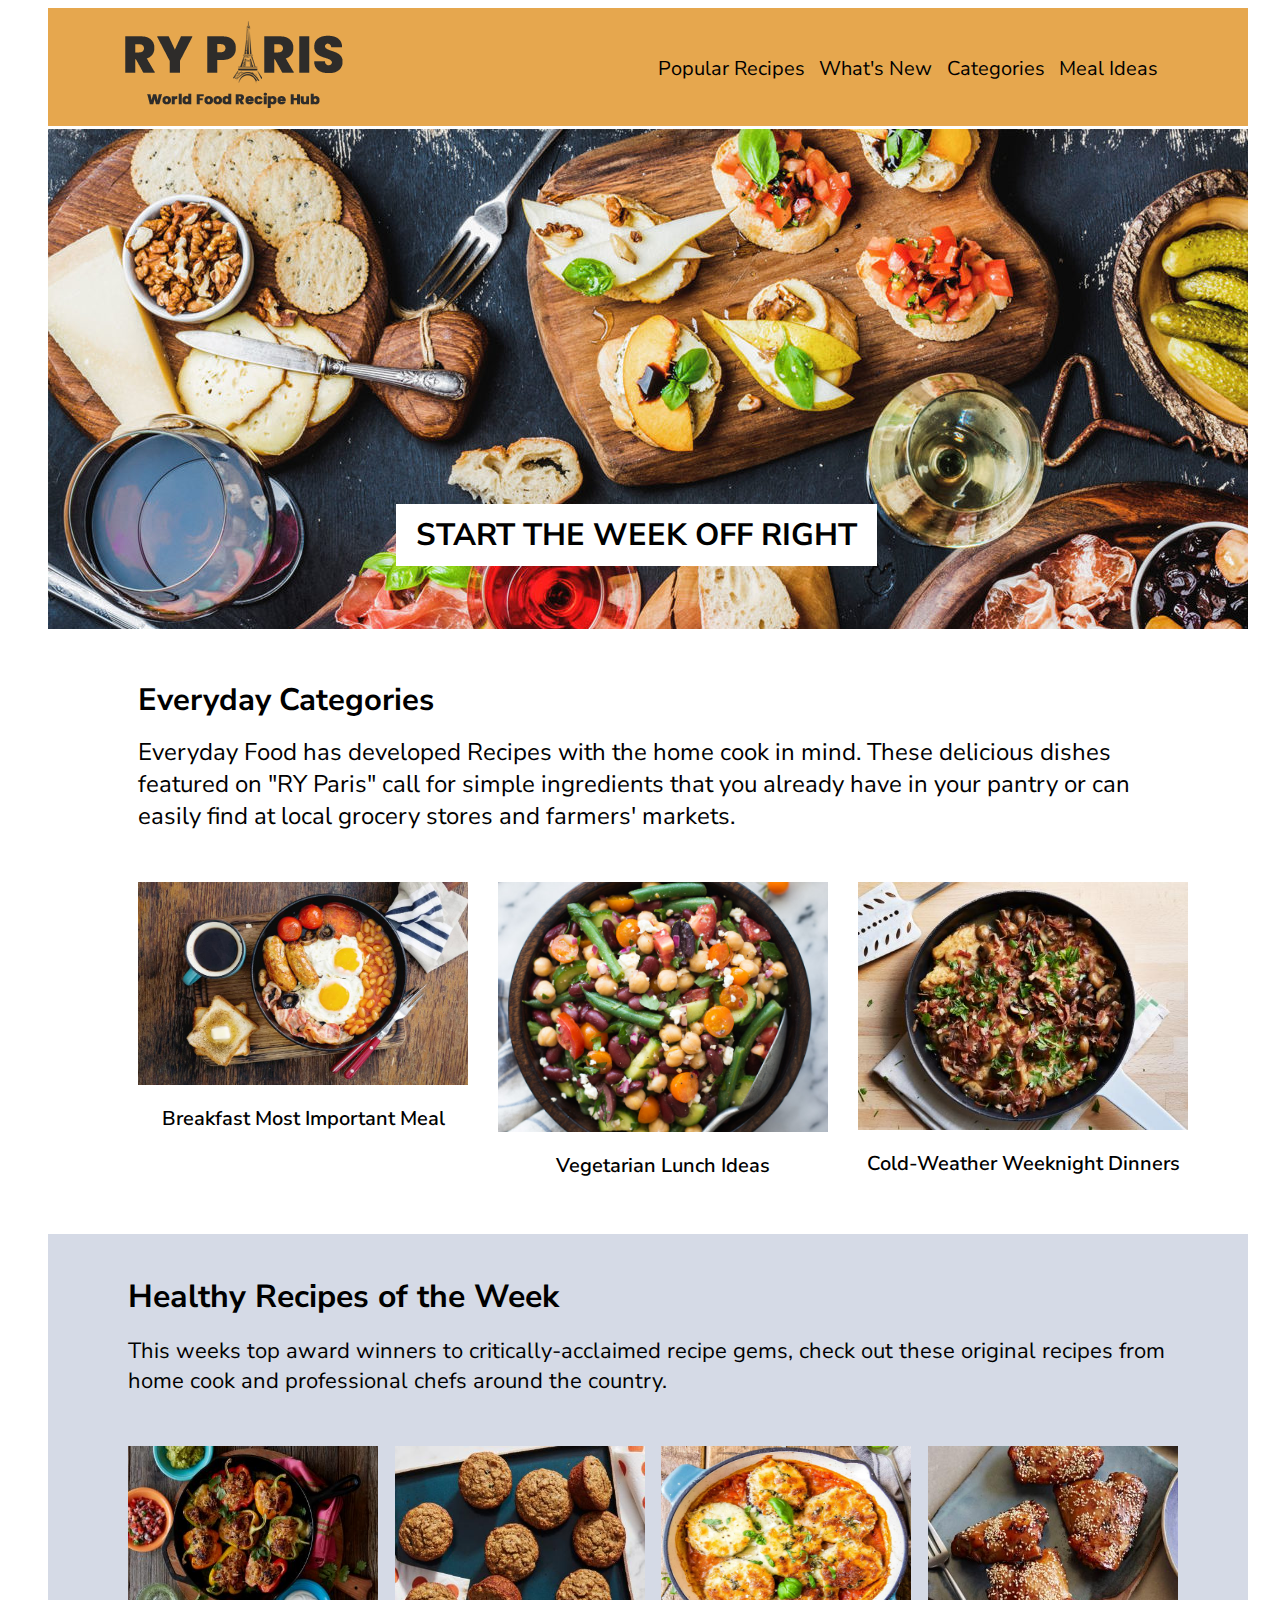
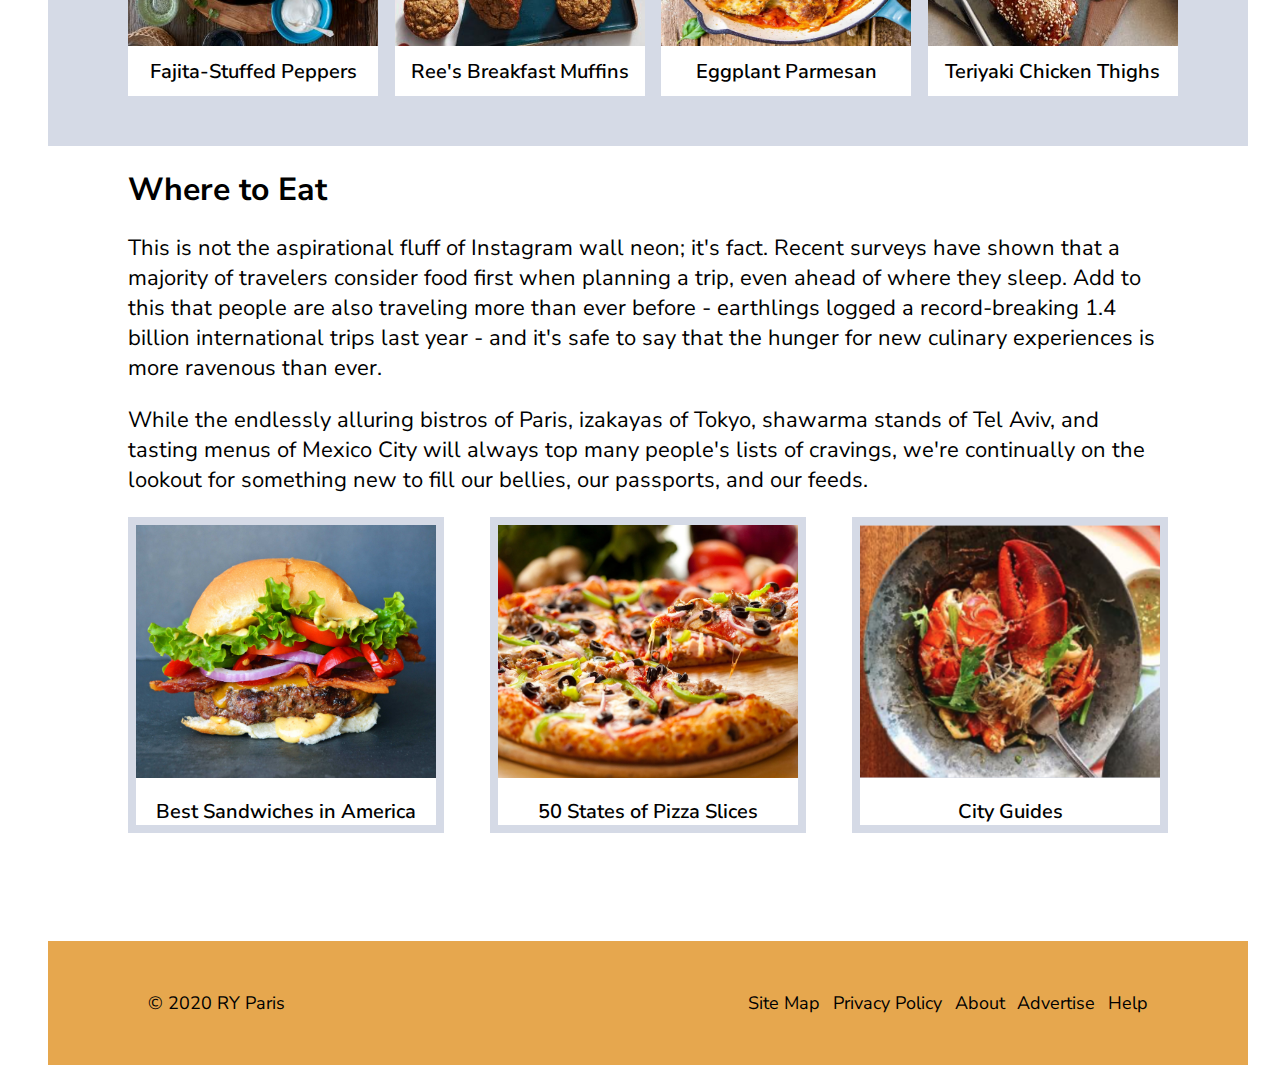
<file: index.html>
<!DOCTYPE html>
<html lang="en">

<head>
    <meta charset="UTF-8">
    <meta name="viewport" content="width=device-width, initial-scale=1.0">
    <title>RY PARIS: World Food Recipe Hub</title>
    <link rel="stylesheet" href="css/style.css">
    <link href="https://fonts.googleapis.com/css2?family=Nunito+Sans:wght@200;300;400;600;900&display=swap" rel="stylesheet">
</head>

<body>
    <div class="homePageContainer">
        <div class="homePageTopNav">
            <a href="index.html">
                <img src="./images/ryparis-logo.png" alt="Sorry! The image cannot be loaded."/>
            </a>
            <div class="navBar">
                <a href="recipe-page.html">Popular Recipes</a>
                <a href="#">What's New</a>
                <a href="#">Categories</a>
                <a href="#">Meal Ideas</a>
            </div>
        </div>
        <div class="topImageContainer">
            <img src="./images/hero-image.jpg" alt="Sorry! The image cannot be loaded."/>
            <div class="topImageText">START THE WEEK OFF RIGHT</div>
        </div>
        <div class="everydayCategories">
            <div class="everydayCategoriesText">
                <h1>Everyday Categories</h1>
                <p>Everyday Food has developed Recipes with the home cook in mind. These delicious dishes featured on
                    "RY Paris" call for simple ingredients that you already have in your pantry or can easily find at
                    local grocery stores and farmers' markets.</p>
            </div>
            <div class="everydayCategoriesImgs">
                <div class="everydayCategoriesItemContainer ">
                    <img class="everydayCategoriesImg" src="./images/breakfast-ideas.jpg" alt="Sorry! The image cannot be loaded."/>
                    <div class="everydayCataText">
                        Breakfast Most Important Meal
                    </div>
                </div>
                <div class="everydayCategoriesItemContainer ">
                    <img class="everydayCategoriesImg" src="./images/vegetarian-ideas.jpg" alt="Sorry! The image cannot be loaded."/>
                    <div class="everydayCataText">
                        Vegetarian Lunch Ideas
                    </div>
                </div>
                <div class="everydayCategoriesItemContainer ">
                    <img class="everydayCategoriesImg" src="./images/cold-weather-dinners.jpeg" alt="Sorry! The image cannot be loaded."/>
                    <div class="everydayCataText">
                        Cold-Weather Weeknight Dinners
                    </div>
                </div>
            </div>
        </div>
        <div class="healthyRecipes">
            <div class="healthyRecipesText">
                <h1>Healthy Recipes of the Week</h1>
                <p>This weeks top award winners to critically-acclaimed recipe gems, check out these original
                    recipes from home cook and professional chefs around the country.</p>
            </div>
            <div class="healthyRecipesImgContainer">
                <div class="healthyRecipesItemContainer">
                    <div class="imgWrapper">
                        <img class="healthyRecipesImg" src="./images/fajita-peppers.jpeg" alt="Sorry! The image cannot be loaded."/>
                    </div>
                    <div class="healthyText">
                        Fajita-Stuffed Peppers
                    </div>
                </div>
                <div class="healthyRecipesItemContainer">
                    <div class="imgWrapper">
                        <img class="healthyRecipesImg" src="./images/muffins.jpeg" alt="Sorry! The image cannot be loaded."/>
                    </div>
                    <div class="healthyText">
                        Ree's Breakfast Muffins
                    </div>
                </div>
                <div class="healthyRecipesItemContainer">
                    <div class="imgWrapper">
                        <img class="healthyRecipesImg" src="./images/eggplant-parmesan.jpg" alt="Sorry! The image cannot be loaded."/>
                    </div>
                    <div class="healthyText">
                        Eggplant Parmesan
                    </div>
                </div>
                <div class="healthyRecipesItemContainer">
                    <div class="imgWrapper">
                        <img class="healthyRecipesImg" src="./images/teriyaki-chicken.jpeg" alt="Sorry! The image cannot be loaded."/>
                    </div>
                    <div class="healthyText">
                        Teriyaki Chicken Thighs
                    </div>
                </div>
            </div>
        </div>
        <div class="whereToEat">
            <div class="whereToEatText">
                <h1>Where to Eat</h1>
                <p>This is not the aspirational fluff of Instagram wall neon; it's fact. Recent surveys have shown that
                    a majority of travelers consider food first when planning a trip, even ahead of where they sleep. Add
                    to this that people are also traveling more than ever before - earthlings logged a record-breaking
                    1.4 billion international trips last year - and it's safe to say that the hunger for new culinary
                    experiences is more ravenous than ever.</p>
                <p>While the endlessly alluring bistros of Paris, izakayas of Tokyo, shawarma stands of Tel Aviv, and
                    tasting menus of Mexico City will always top many people's lists of cravings, we're continually on
                    the lookout for something new to fill our bellies, our passports, and our feeds.</p>
            </div>
            <div class="whereToEatContainer">
                <div class="wteImgContainer">
                    <img class="wteFoodImg" src="./images/burger.jpg" alt="Sorry! The image cannot be loaded."/>
                    <div class="wteText">
                        Best Sandwiches in America
                    </div>
                </div>
                <div class="wteImgContainer">
                    <img class="wteFoodImg" src="./images/pizza.jpeg" alt="Sorry! The image cannot be loaded."/>
                    <div class="wteText">
                        50 States of Pizza Slices
                    </div>
                </div>
                <div class="wteImgContainer">
                    <img class="wteFoodImg" src="./images/cityguidesbowl.png" alt="Sorry! The image cannot be loaded."/>
                    <div class="wteText">
                        City Guides
                    </div>
                </div>
            </div>
        </div>
        <footer class="homePageFooter">
            &copy; 2020 RY Paris
            <div class="siteNavBottom">
                <a href="#">Site Map</a>
                <a href="#">Privacy Policy</a>
                <a href="#">About</a>
                <a href="#">Advertise</a>
                <a href="#">Help</a>
            </div>
        </footer>
    </div>
</body>

</html>
</file>
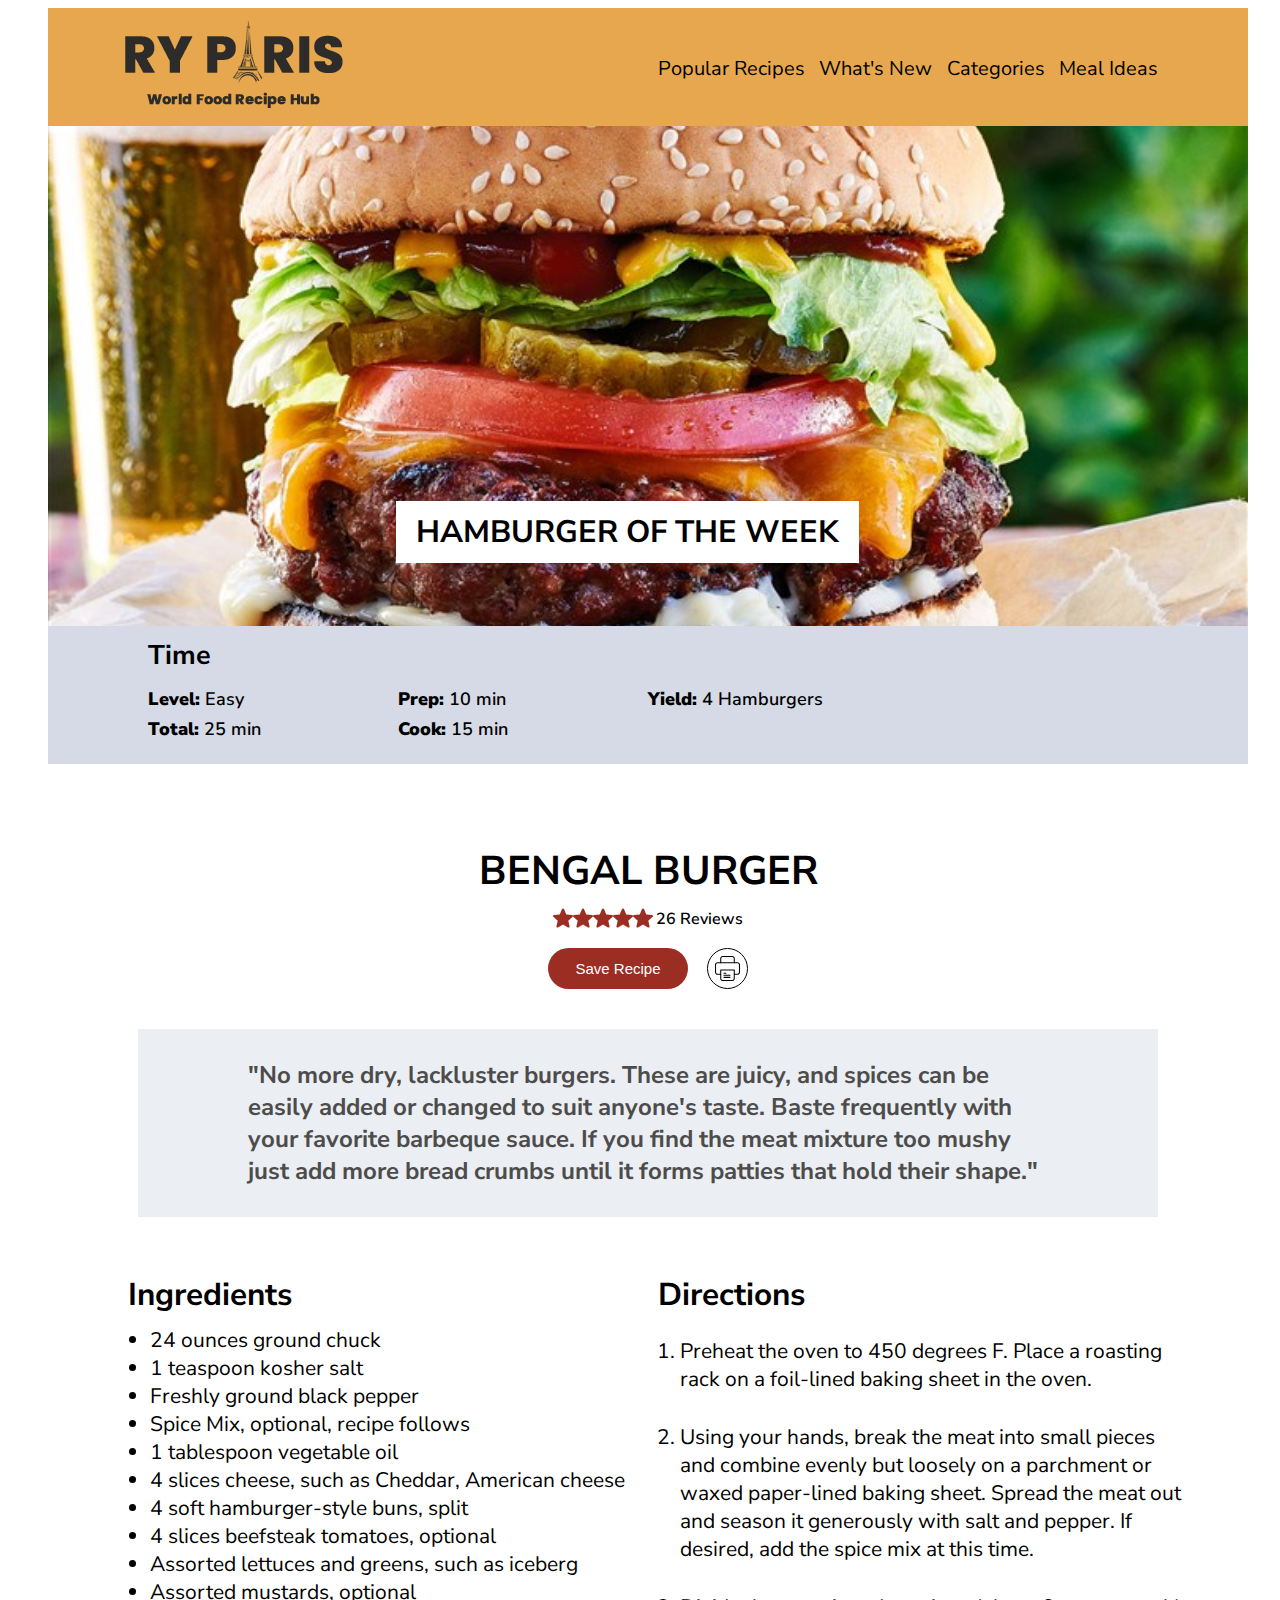
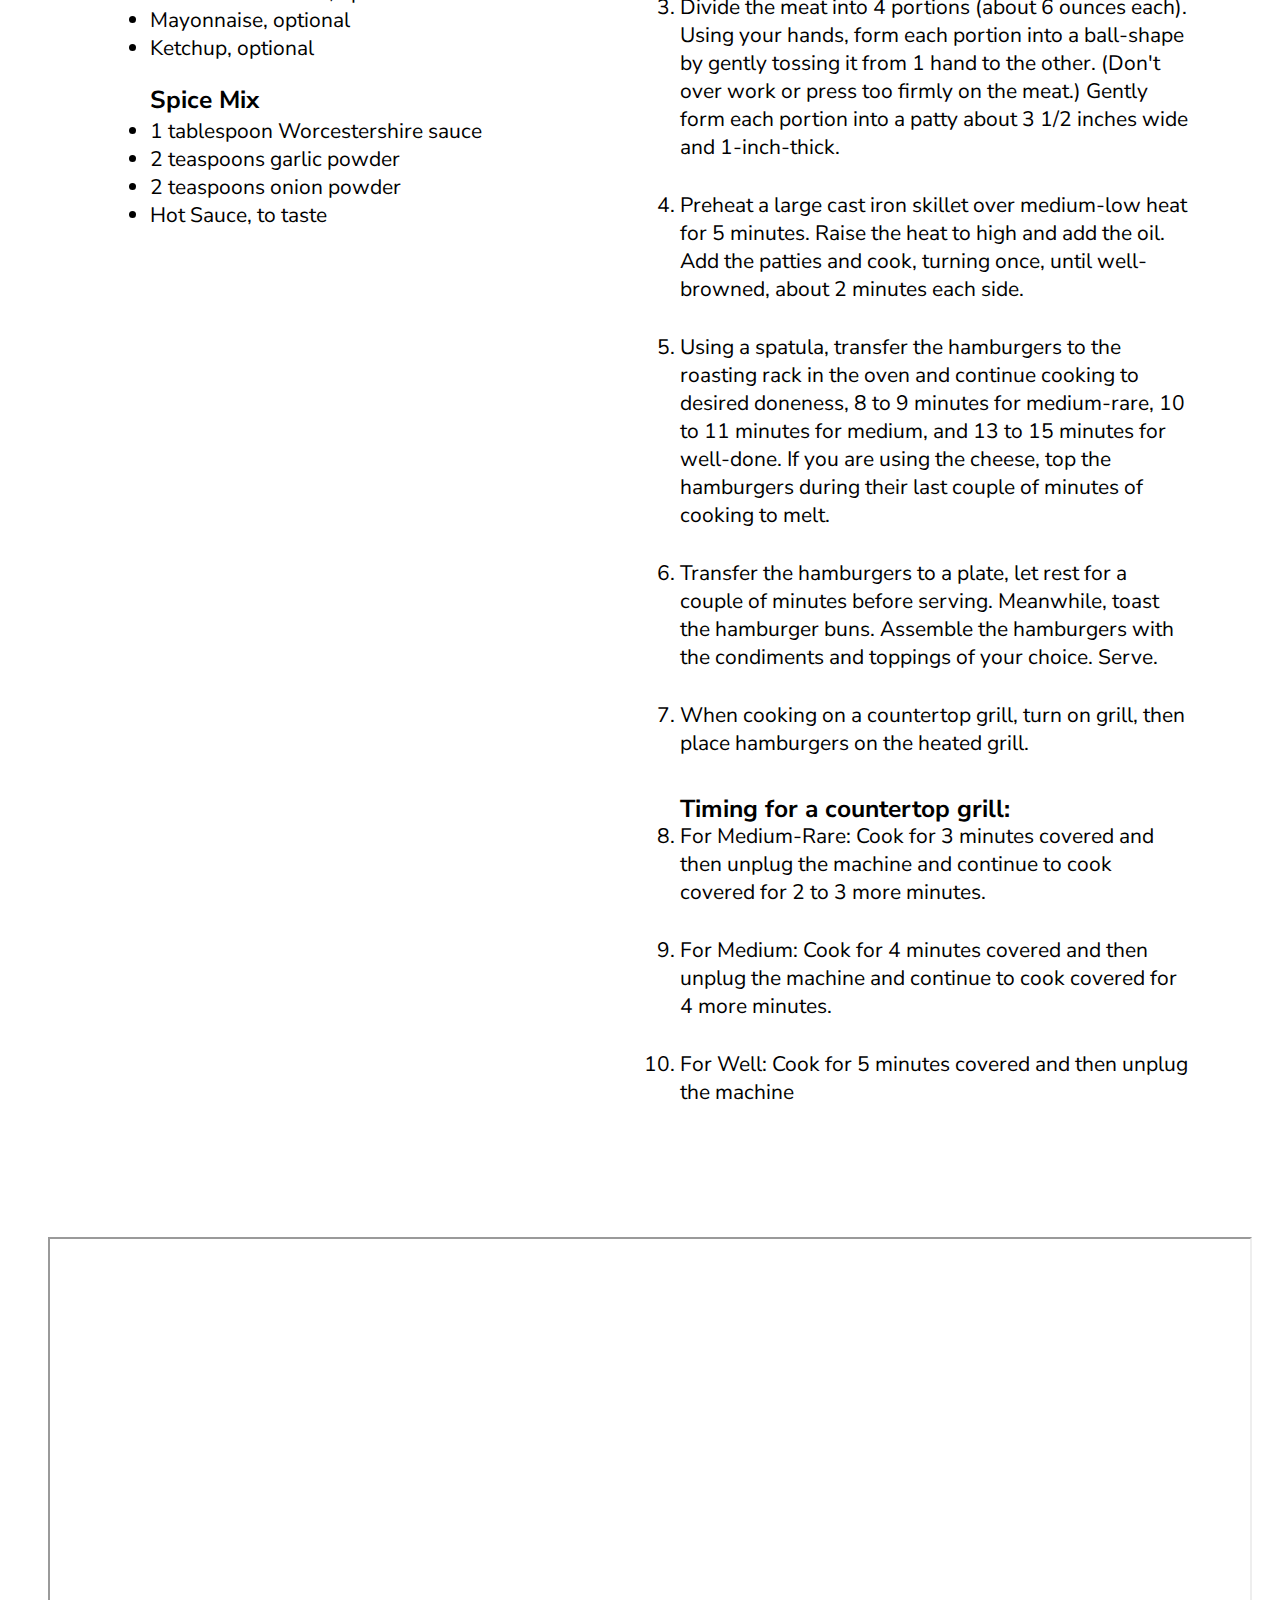
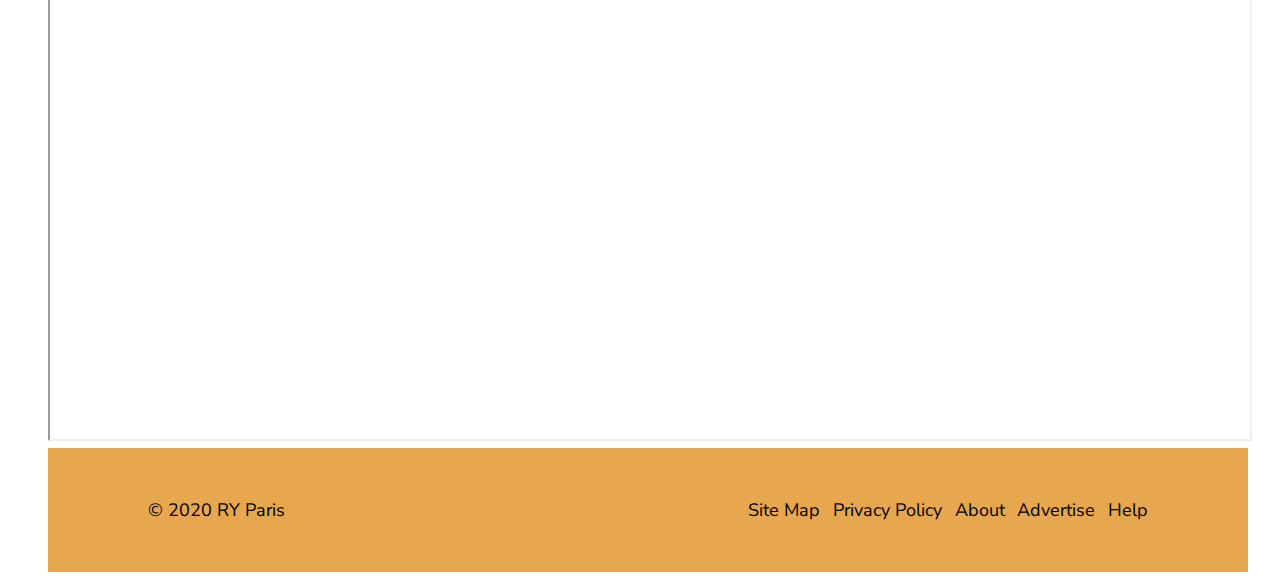
<file: recipe-page.html>
<!DOCTYPE html>
<html lang="en">

<head>
    <meta charset="UTF-8">
    <meta name="viewport" content="width=device-width, initial-scale=1.0">
    <title>RY PARIS: World Food Recipe Hub - Popular Recipes</title>
    <link rel="stylesheet" href="./css/style.css">
    <link href="https://fonts.googleapis.com/css2?family=Nunito+Sans:wght@200;300;400;600;900&display=swap" rel="stylesheet">
</head>

<body>
    <div class="recipePageContainer">
        <div class="homePageTopNav">
            <a href="index.html">
                <img src="./images/ryparis-logo.png" alt="Sorry! The image cannot be loaded."/>
            </a>
            <div class="navBar">
                <a href="recipe-page.html">Popular Recipes</a>
                <a href="#">What's New</a>
                <a href="#">Categories</a>
                <a href="#">Meal Ideas</a>
            </div>
        </div>
        <div class="topRecipeImageContainer">
            <img class="topImgBanner" src="./images/bengal-burger.jpg" alt="Sorry! The image cannot be loaded."/>
            <div class="topImageText">HAMBURGER OF THE WEEK</div>
        </div>
        <div class="bengalBanner">
            <h2 class="timeGrid verticalAlign">Time</h2>
            <div class="levelGrid verticalAlign"><strong>Level:</strong>&nbsp;Easy</div>
            <div class="prepGrid verticalAlign"><strong>Prep:</strong>&nbsp;10 min</div>
            <div class="yieldGrid verticalAlign"><strong>Yield:</strong>&nbsp;4 Hamburgers</div>
            <div class="totalGrid verticalAlign"><strong>Total:</strong>&nbsp;25 min</div>
            <div class="cookGrid verticalAlign"><strong>Cook:</strong>&nbsp;15 min</div>
        </div>
        <div class="bengalBurger">
            <h1>BENGAL BURGER</h1>
            <div class="reviewContainer">
                <div class="starsContainer">
                    <div class="starContainer">
                        <img class="healthyRecipesImg" src="./images/fillstar.svg" alt="Sorry! The image cannot be loaded."/>
                    </div>
                    <div class="starContainer">
                        <img class="healthyRecipesImg" src="./images/fillstar.svg" alt="Sorry! The image cannot be loaded."/>
                    </div>
                    <div class="starContainer">
                        <img class="healthyRecipesImg" src="./images/fillstar.svg" alt="Sorry! The image cannot be loaded."/>
                    </div>
                    <div class="starContainer">
                        <img class="healthyRecipesImg" src="./images/fillstar.svg" alt="Sorry! The image cannot be loaded."/>
                    </div>
                    <div class="starContainer">
                        <img class="healthyRecipesImg" src="./images/fillstar.svg" alt="Sorry! The image cannot be loaded."/>
                    </div>
                </div>
                <div class="reviewText">
                    26 Reviews
                </div>
            </div>
            <div class="actionButtons">
                <button class="saveButton">Save Recipe</button>
                <div class="printIcon">
                    <img class="healthyRecipesImg" src="./images/print.svg" alt="Sorry! The image cannot be loaded."/>
                </div>
            </div>
        </div>
        <div class="quoteContainer">
            <div class="bengalQuote">
                <p class="bengalText">
                    "No more dry, lackluster burgers. These are juicy, and spices can be easily added
                    or changed to suit anyone's taste. Baste frequently with your favorite barbeque
                    sauce. If you find the meat mixture too mushy just add more bread crumbs until
                    it forms patties that hold their shape."
                </p>
            </div>
        </div>
        <div class="ingredientsDirections">
            <div class="leftSideIngredients">
                <h2>Ingredients</h2>
                <ul>
                    <li>
                        24 ounces ground chuck

                    </li>
                    <li>
                        1 teaspoon kosher salt
                    </li>
                    <li>
                        Freshly ground black pepper
                    </li>
                    <li>
                        Spice Mix, optional, recipe follows
                    </li>
                    <li>
                        1 tablespoon vegetable oil
                    </li>
                    <li>
                        4 slices cheese, such as Cheddar, American cheese
                    </li>
                    <li>
                        4 soft hamburger-style buns, split
                    </li>
                    <li>
                        4 slices beefsteak tomatoes, optional
                    </li>
                    <li>
                        Assorted lettuces and greens, such as iceberg
                    </li>
                    <li>
                        Assorted mustards, optional
                    </li>
                    <li>
                        Mayonnaise, optional
                    </li>
                    <li>
                        Ketchup, optional
                    </li>
                </ul>
                <h3>Spice Mix</h3>
                <ul>
                    <li>
                        1 tablespoon Worcestershire sauce
                    </li>
                    <li>
                        2 teaspoons garlic powder
                    </li>
                    <li>
                        2 teaspoons onion powder
                    </li>
                    <li>
                        Hot Sauce, to taste
                    </li>
                </ul>
            </div>
            <div class="rightSideDirections">
                <h2>Directions</h2>
                <ol>
                    <li>
                        Preheat the oven to 450 degrees F.
                        Place a roasting rack on a foil-lined baking sheet in the oven.
                    </li>
                    <li>
                        Using your hands, break the meat into small pieces and combine evenly
                        but loosely on a parchment or waxed paper-lined baking sheet.
                        Spread the meat out and season it generously with salt and pepper.
                        If desired, add the spice mix at this time.
                    </li>
                    <li>
                        Divide the meat into 4 portions (about 6 ounces each). Using your hands,
                        form each portion into a ball-shape by gently tossing it from 1 hand to the other.
                        (Don't over work or press too firmly on the meat.) Gently form each portion into a patty
                        about 3 1/2 inches wide and 1-inch-thick.
                    </li>
                    <li>
                        Preheat a large cast iron skillet over medium-low heat for 5 minutes.
                        Raise the heat to high and add the oil. Add the patties and cook, turning once,
                        until well-browned, about 2 minutes each side.
                    </li>
                    <li>
                        Using a spatula, transfer the hamburgers to the roasting rack in the oven and continue
                        cooking to desired doneness, 8 to 9 minutes for medium-rare, 10 to 11 minutes for medium,
                        and 13 to 15 minutes for well-done. If you are using the cheese, top the hamburgers
                        during their last couple of minutes of cooking to melt.
                    </li>
                    <li>
                        Transfer the hamburgers to a plate, let rest for a couple of minutes before serving.
                        Meanwhile, toast the hamburger buns. Assemble the hamburgers with the condiments and
                        toppings of your choice.
                        Serve.
                    </li>
                    <li>
                        When cooking on a countertop grill, turn on grill, then place hamburgers on the heated grill.
                    </li>
                    <li class="timingListItem">
                        <h3>Timing for a countertop grill:</h3>
                        For Medium-Rare: Cook for 3 minutes covered and then unplug the machine and continue
                        to cook covered for 2 to 3 more minutes.
                    </li>
                    <li>
                        For Medium: Cook for 4 minutes covered and then unplug the machine and continue to cook
                        covered for 4 more minutes.
                    </li>
                    <li>
                        For Well: Cook for 5 minutes covered and then unplug the machine
                    </li>
                </ol>
            </div>
        </div>
        <iframe src="https://www.youtube.com/embed/Tqx5W9li6WQ" allow="accelerometer; autoplay; encrypted-media; gyroscope; picture-in-picture" allowfullscreen></iframe>
        <footer class="homePageFooter">
            &copy; 2020 RY Paris
            <div class="siteNavBottom">
                <a href="#">Site Map</a>
                <a href="#">Privacy Policy</a>
                <a href="#">About</a>
                <a href="#">Advertise</a>
                <a href="#">Help</a>
            </div>
        </footer>
    </div>
</body>

</html>
</file>
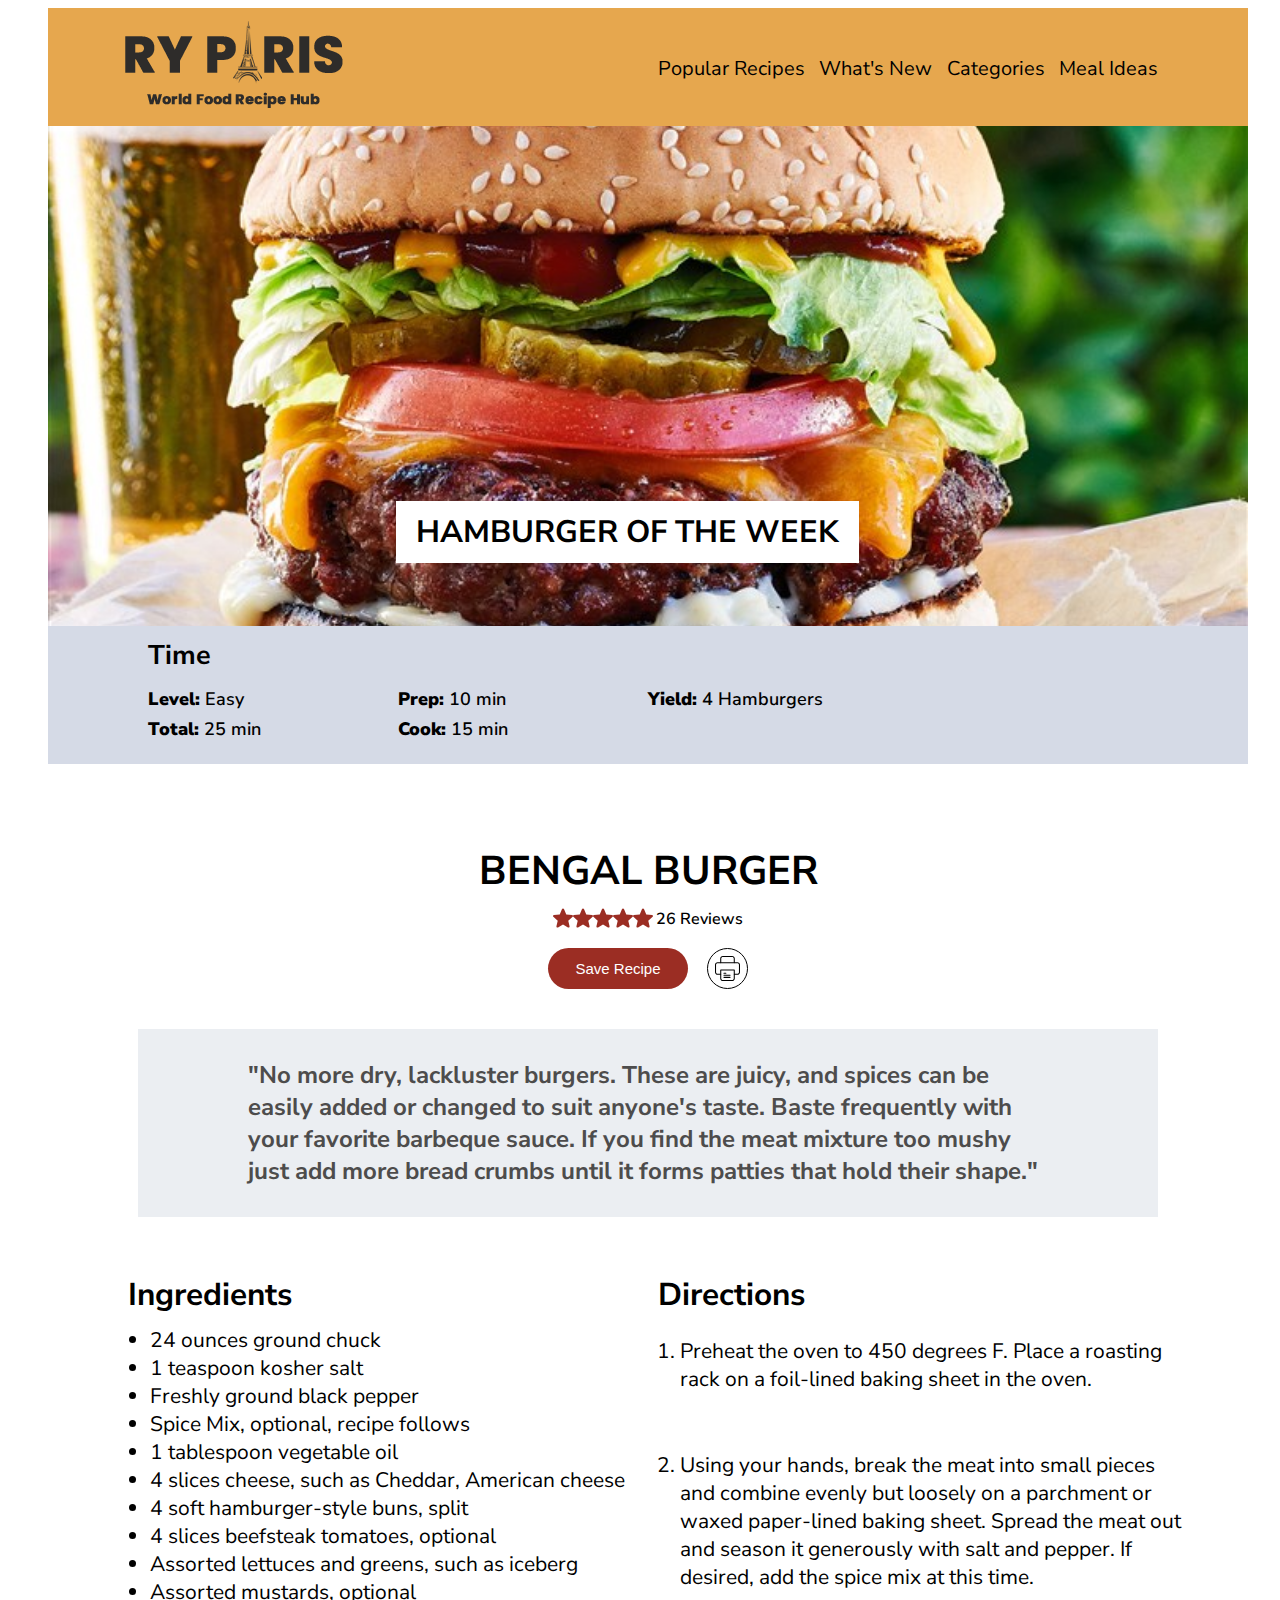
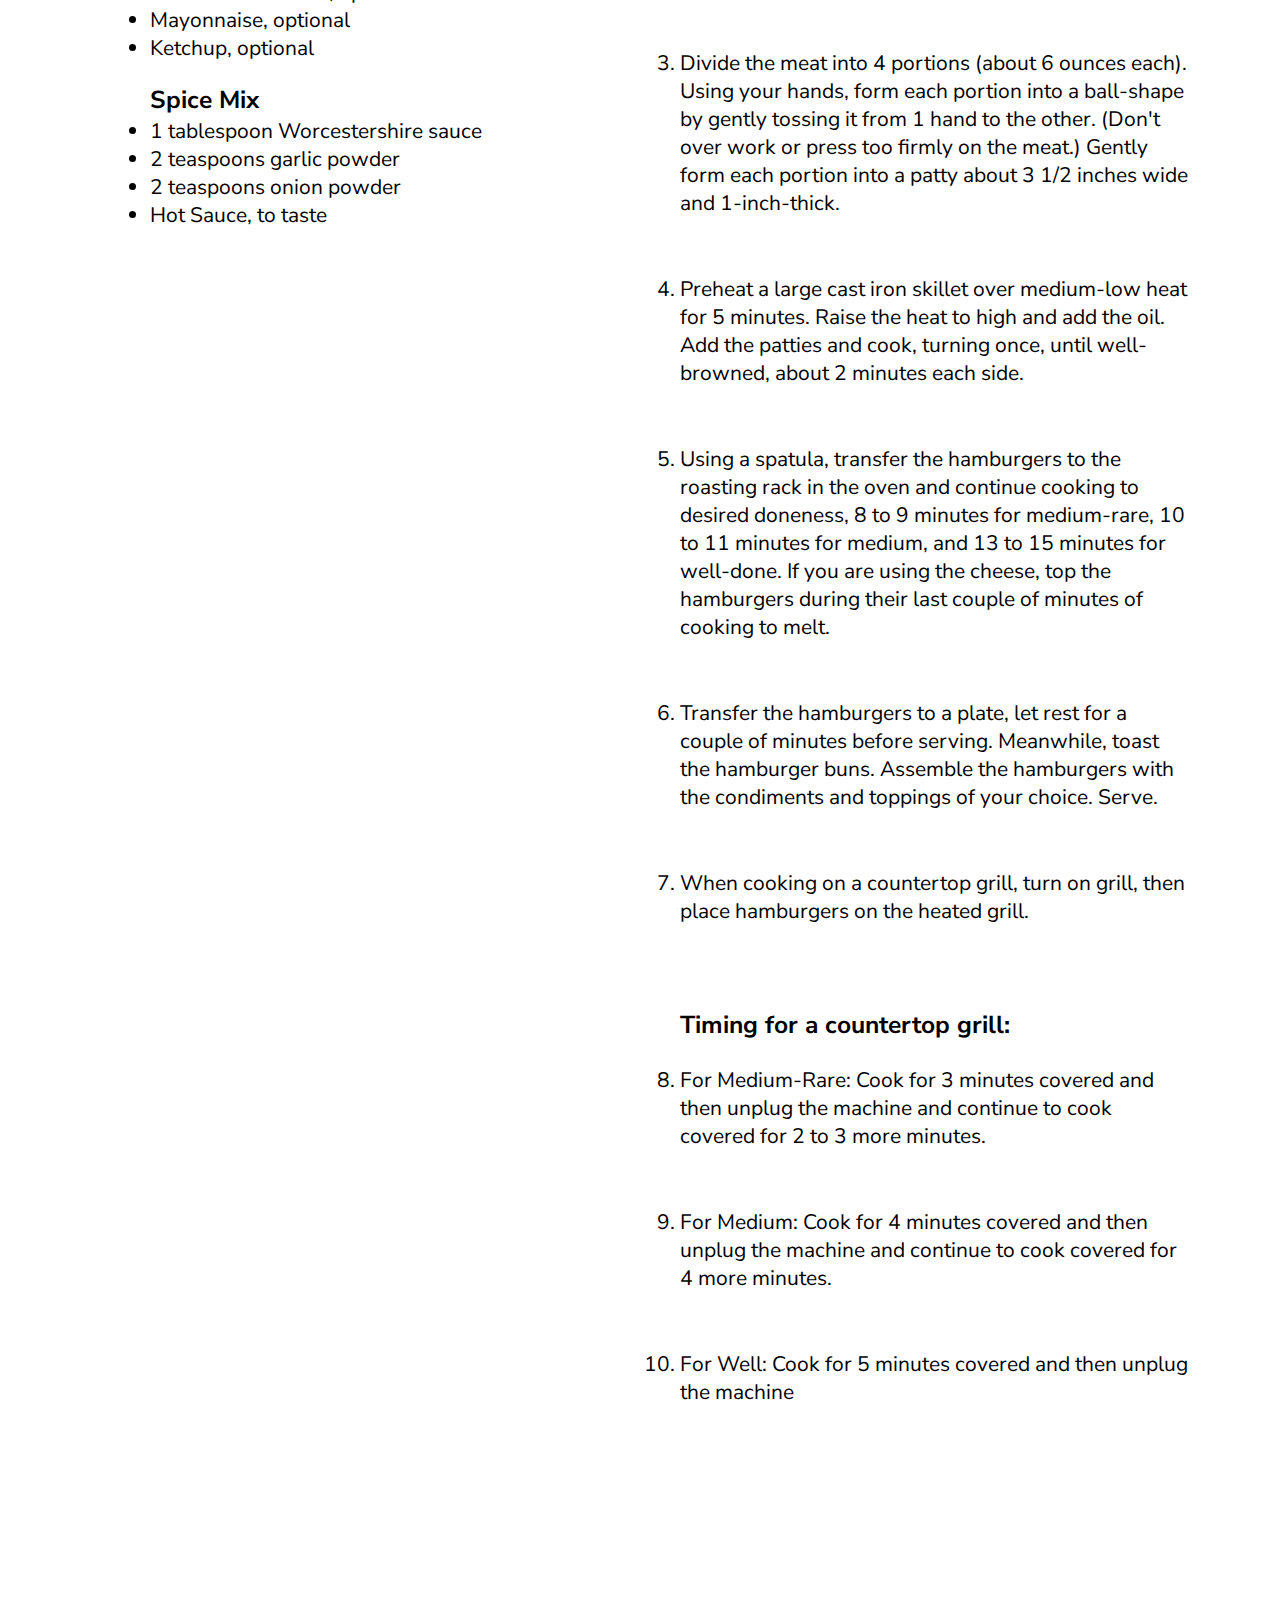
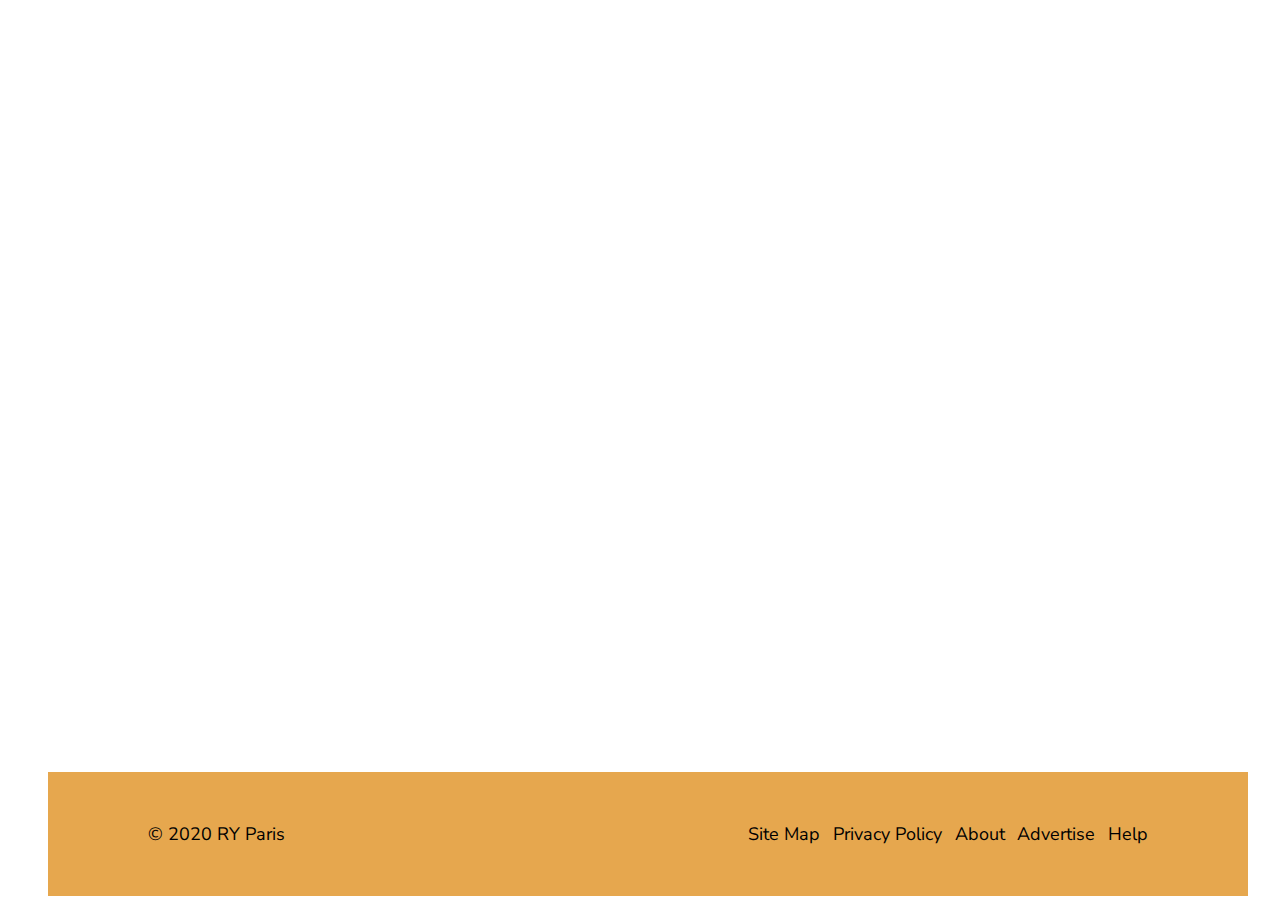
<file: recipe.html>
<!DOCTYPE html>
<html lang="en">

<head>
    <meta charset="UTF-8">
    <meta name="viewport" content="width=device-width, initial-scale=1.0">
    <title>RY PARIS: World Food Recipe Hub - Popular Recipes</title>
    <link rel="stylesheet" href="./css/style.css">
    <link href="https://fonts.googleapis.com/css2?family=Nunito+Sans:wght@200;300;400;600;900&display=swap" rel="stylesheet">
</head>

<body>
    <div class="recipePageContainer">
        <div class="homePageTopNav">
            <a href="index.html">
                <img src="./images/ryparis-logo.png">
            </a>
            <div class="navBar">
                <a href="recipe.html">Popular Recipes</a>
                <a href="#">What's New</a>
                <a href="#">Categories</a>
                <a href="#">Meal Ideas</a>
            </div>
        </div>
        <div class="topRecipeImageContainer">
            <img class="topImgBanner" src="./images/bengal-burger.jpg">
            <div class="topImageText">HAMBURGER OF THE WEEK</div>
        </div>
        <div class="bengalBanner">
            <h2 class="timeGrid verticalAlign">Time</h2>
            <div class="levelGrid verticalAlign"><strong>Level:</strong>&nbsp;Easy</div>
            <div class="prepGrid verticalAlign"><strong>Prep:</strong>&nbsp;10 min</div>
            <div class="yieldGrid verticalAlign"><strong>Yield:</strong>&nbsp;4 Hamburgers</div>
            <div class="totalGrid verticalAlign"><strong>Total:</strong>&nbsp;25 min</div>
            <div class="cookGrid verticalAlign"><strong>Cook:</strong>&nbsp;15 min</div>
        </div>
        <div class="bengalBurger">
            <h1>BENGAL BURGER</h1>
            <div class="reviewContainer">
                <div class="starsContainer">
                    <div class="starContainer">
                        <img class="healthyRecipesImg" src="./images/fillstar.svg">
                    </div>
                    <div class="starContainer">
                        <img class="healthyRecipesImg" src="./images/fillstar.svg">
                    </div>
                    <div class="starContainer">
                        <img class="healthyRecipesImg" src="./images/fillstar.svg">
                    </div>
                    <div class="starContainer">
                        <img class="healthyRecipesImg" src="./images/fillstar.svg">
                    </div>
                    <div class="starContainer">
                        <img class="healthyRecipesImg" src="./images/fillstar.svg">
                    </div>
                </div>
                <div class="reviewText">
                    26 Reviews
                </div>
            </div>
            <div class="actionButtons">
                <button class="saveButton">Save Recipe</button>
                <div class="printIcon">
                    <img class="healthyRecipesImg" src="./images/print.svg">
                </div>
            </div>
        </div>
        <div class="quoteContainer">
            <div class="bengalQuote">
                <p class="bengalText">
                    "No more dry, lackluster burgers. These are juicy, and spices can be easily added
                    or changed to suit anyone's taste. Baste frequently with your favorite barbeque
                    sauce. If you find the meat mixture too mushy just add more bread crumbs until
                    it forms patties that hold their shape."
                </p>
            </div>
        </div>
        <div class="ingredientsDirections">
            <div class="leftSideIngredients">
                <h2>Ingredients</h2>
                <ul>
                    <li>
                        24 ounces ground chuck

                    </li>
                    <li>
                        1 teaspoon kosher salt
                    </li>
                    <li>
                        Freshly ground black pepper
                    </li>
                    <li>
                        Spice Mix, optional, recipe follows
                    </li>
                    <li>
                        1 tablespoon vegetable oil
                    </li>
                    <li>
                        4 slices cheese, such as Cheddar, American cheese
                    </li>
                    <li>
                        4 soft hamburger-style buns, split
                    </li>
                    <li>
                        4 slices beefsteak tomatoes, optional
                    </li>
                    <li>
                        Assorted lettuces and greens, such as iceberg
                    </li>
                    <li>
                        Assorted mustards, optional
                    </li>
                    <li>
                        Mayonnaise, optional
                    </li>
                    <li>
                        Ketchup, optional
                    </li>
                </ul>
                <h3>Spice Mix</h3>
                <ul>
                    <li>
                        1 tablespoon Worcestershire sauce
                    </li>
                    <li>
                        2 teaspoons garlic powder
                    </li>
                    <li>
                        2 teaspoons onion powder
                    </li>
                    <li>
                        Hot Sauce, to taste
                    </li>
                </ul>
            </div>
            <div class="rightSideDirections">
                <h2>Directions</h2>
                <ol>
                    <li>
                        Preheat the oven to 450 degrees F.
                        Place a roasting rack on a foil-lined baking sheet in the oven.
                    </li>
                    <br>
                    <li>
                        Using your hands, break the meat into small pieces and combine evenly
                        but loosely on a parchment or waxed paper-lined baking sheet.
                        Spread the meat out and season it generously with salt and pepper.
                        If desired, add the spice mix at this time.
                    </li>
                    <br>
                    <li>
                        Divide the meat into 4 portions (about 6 ounces each). Using your hands,
                        form each portion into a ball-shape by gently tossing it from 1 hand to the other.
                        (Don't over work or press too firmly on the meat.) Gently form each portion into a patty
                        about 3 1/2 inches wide and 1-inch-thick.
                    </li>
                    <br>
                    <li>
                        Preheat a large cast iron skillet over medium-low heat for 5 minutes.
                        Raise the heat to high and add the oil. Add the patties and cook, turning once,
                        until well-browned, about 2 minutes each side.
                    </li>
                    <br>
                    <li>
                        Using a spatula, transfer the hamburgers to the roasting rack in the oven and continue
                        cooking to desired doneness, 8 to 9 minutes for medium-rare, 10 to 11 minutes for medium,
                        and 13 to 15 minutes for well-done. If you are using the cheese, top the hamburgers
                        during their last couple of minutes of cooking to melt.
                    </li>
                    <br>
                    <li>
                        Transfer the hamburgers to a plate, let rest for a couple of minutes before serving.
                        Meanwhile, toast the hamburger buns. Assemble the hamburgers with the condiments and
                        toppings of your choice.
                        Serve.
                    </li>
                    <br>
                    <li>
                        When cooking on a countertop grill, turn on grill, then place hamburgers on the heated grill.
                    </li>
                    <br>
                    <h3>Timing for a countertop grill:</h3>
                    <li>
                        For Medium-Rare: Cook for 3 minutes covered and then unplug the machine and continue
                        to cook covered for 2 to 3 more minutes.
                    </li>
                    <br>
                    <li>
                        For Medium: Cook for 4 minutes covered and then unplug the machine and continue to cook
                        covered for 4 more minutes.
                    </li>
                    <br>
                    <li>
                        For Well: Cook for 5 minutes covered and then unplug the machine
                    </li>
                    <br>
                </ol>
            </div>
        </div>
        <iframe width="100%" height="800px" src="https://www.youtube.com/embed/Tqx5W9li6WQ" frameborder="0"
            allow="accelerometer; autoplay; encrypted-media; gyroscope; picture-in-picture" allowfullscreen></iframe>
        <footer class="homePageFooter">
            &copy; 2020 RY Paris
            <div class="siteNavBottom">
                <a href="#">Site Map</a>
                <a href="#">Privacy Policy</a>
                <a href="#">About</a>
                <a href="#">Advertise</a>
                <a href="#">Help</a>
            </div>
        </footer>
    </div>
</body>

</html>
</file>
<file: css/style.css>
/* General CSS in Both (A few more at bottom) */

body {
    display: flex;
    flex-direction: column;
    align-items: center;
    width: 100vw;
}

.homePageContainer {
    max-width: 1200px;
}

.recipePageContainer {
    width: 1200px;
}

.navBar {
    display: flex;
    font-size: 20px;
    font-family: 'Nunito Sans', sans-serif;
    justify-content: space-between;
    width: 500px;
}

.navBar > a {
    text-decoration: none;
    color: black;
}

.homePageTopNav {
    display: flex;
    background-color: #E6A74E;
    justify-content: space-between;
    align-items: center;
    padding: 8px 90px 5px 60px;
}






/* Index CSS */

.topImgBanner {
    width: 100%;
    height: 100%;
    object-fit: cover;
}

.topImageContainer {
    width: 100%;
    height: 500px;
    overflow: hidden;
    position: relative;
    margin-top: 3px;
}

.topRecipeImageContainer {
    width: 100%;
    height: 500px;
    overflow: hidden;
    position: relative;
}

.topImageText {
    position: absolute;
    z-index: 10;
    top: 375px;
    left: 348px;
    background-color: white;
    font-size: 31px;
    font-weight: bold;
    font-family: 'Nunito Sans', sans-serif;
    padding: 10px 20px;
}

.everydayCategories {
    display: flex;
    flex-direction: column;
    padding-left: 90px;
    padding-right: 90px;
    margin-bottom: 32px;
    font-family: 'Nunito Sans', sans-serif;
}

.everydayCategoriesText {
    display: flex;
    flex-direction: column;
}

.everydayCategoriesText > h1 {
    margin-top: 50px;
    margin-bottom: 10px;
    font-size: 31px;
}

.everydayCategoriesText > p {
    margin-top: 5px;
    margin-bottom: 50px;
    font-size: 24px;
}

.everydayCategoriesImgs {
    display: flex;    
    justify-content: space-between;
    margin-bottom: 70px;
}

.everydayCategoriesItemContainer {
    display: flex;
    flex-direction: column;
    width: 300px;
    height: 250px;
}

.imgWrapper {
    height: 80%;
}

.everydayCategoriesImg {
    width: 330px;
    height: 100%;
    object-fit: cover;
}

.everydayCataText {
    display: flex;
    justify-content: center;
    align-items: center;
    font-size: 20px;
    font-weight: 600;
    font-family: 'Nunito Sans', sans-serif;
    width: 330px;
    margin-top: 20px;
}

.healthyRecipes {
    background-color: rgb(213, 218, 230);
    padding: 20px 60px 50px 60px;
    font-family: 'Nunito Sans', sans-serif;
}

.healthyRecipesText {
    padding-left: 20px;
}

.healthyRecipesText > h1 {
    margin-bottom: 18px;
}

.healthyRecipesText > p {
    font-size: 22px;
    margin-top: 0px;
    margin-bottom: 50px;
}

.healthyRecipesImgContainer {
    display: flex;
    justify-content: space-between;
    padding-left: 20px;
    padding-right: 10px;
}

.healthyRecipesItemContainer {
    width: 250px;
    height: 250px;
    display: flex;
    flex-direction: column;
}

.healthyRecipesImg {
    width: 100%;
    height: 100%;
    object-fit: fill;
}

.healthyText {
    background-color: white;
    height: 20%;
    display: flex;
    align-items: center;
    justify-content: center;
    font-size: 20px;
    font-weight: 600;
}

.whereToEat {
    display: flex;
    flex-direction: column;
    padding-left: 80px;
    padding-right: 80px; 
    font-family: 'Nunito Sans', sans-serif;
}

.whereToEatText > p {
    font-size: 22px;
}

.whereToEatContainer {
    display: flex;
    justify-content: space-between;
    margin-bottom: 108px;
}

.wteImgContainer {
    display: flex;
    flex-direction: column;
    width: 300px;
    height: 300px;
    border: 8px solid rgb(213, 218, 230);
}

.wteText {
    display: flex;
    justify-content: center;
    align-items: center;
    font-size: 20px;
    font-weight: 600;
    margin-top: 20px;
}

.wteFoodImg {
    width: 100%;
    height: 100%;
    object-fit: cover;
}






/* Recipe Page CSS */

.bengalBanner {
    display: grid;
    grid-template-columns: 1fr 1fr 1fr;
    grid-template-rows: 58px 30px 30px;
    grid-template-areas:
        "time . ."
        "level prep yield"
        "total cook .";
    padding-left: 100px;
    padding-right: 350px;
    padding-bottom: 20px;
    background-color: rgb(213, 218, 230);
    font-size: 18px;
    font-family: 'Nunito Sans', sans-serif;
    font-weight: 600;
}

.verticalAlign {
    display: flex;
    align-items: center;
}

.timeGrid {
    grid-area: time;
}

.levelGrid {
    grid-area: level;
}

.prepGrid {
    grid-area: prep;
}

.yieldGrid {
    grid-area: yield;
}

.totalGrid {
    grid-area: total;
}

.cookGrid {
    grid-area: cook;
}

.bengalBurger {
    display: flex;
    flex-direction: column;
    justify-content: center;
    align-items: center;
    padding-top: 80px;
    font-family: 'Nunito Sans', sans-serif;
}

.bengalBurger > h1 {
    margin: 0;
    font-size: 40px;
}

.reviewContainer {
    display: flex;
    width: 190px;
    justify-content: space-between;
    margin: 10px 0;
}

.starsContainer {
    display: flex;
    margin-bottom: 10px;
}

.starContainer {
    height: 20px;
    width: 20px;
}

.reviewText {
    font-weight: 600;
}

.actionButtons {
    display: flex;
    justify-content: space-between;
    width: 200px;
}

.saveButton {
    width: 140px;
    border-radius: 25px 25px;
    background-color: rgb(155, 45, 35);
    color: white;
    border: none;
    font-size: 15px;
    outline: none;
}

.printIcon {
    height: 25px;
    width: 25px;
    border: 1px solid black;
    border-radius: 50%;
    padding: 7px 7px;
}

.quoteContainer {
    display: flex;
    justify-content: center;
}

.bengalQuote {
    background-color: rgb(235, 238, 242);
    font-weight: bold;
    font-size: 24px;
    font-family: 'Nunito Sans', sans-serif;
    padding: 30px 110px;
    width: 800px;
    margin-top: 40px;
}

.bengalText {
    display: flex;
    justify-content: center;
    margin: 0;
    color: rgb(77, 76, 76);
}

.ingredientsDirections {
    display: flex;
    justify-content: space-between;
    margin: 30px 60px 80px 80px;
    font-size: 21px;
    font-family: 'Nunito Sans', sans-serif;
}

.leftSideIngredients {
    display: flex;
    flex-direction: column;
    flex: 1;
}

.leftSideIngredients > h2 {
margin-bottom: 10px;
}

.leftSideIngredients > ul {
    margin-top: 0;
    padding-left: 22px;
}

.leftSideIngredients > h3 {
    margin: 0;
    padding-left: 22px;
}

.rightSideDirections {
    display: flex;
    flex-direction: column;
    flex: 1;
}

.rightSideDirections > h2 {
    margin-bottom: 0;
}

.rightSideDirections > ol {
    padding-left: 22px;
}

.timingListItem {
    position: relative;
    margin-top: 35px;
}

li > h3 {
    position: absolute;
    top: -30px;
    margin: 0;
}

ol > li {
    padding-bottom: 30px;
}

iframe {
    margin-bottom: 3px;
    height: 800px;
    width: 100%
}





/* More General CSS for Both */

.homePageFooter {
    display: flex;
    justify-content: space-between;
    align-items: center;
    background-color: #E6A74E;
    padding: 50px 100px;
    font-size: 18px;
    font-family: 'Nunito Sans', sans-serif;
}

.siteNavBottom {
    display: flex;
    justify-content: space-between;
    width: 400px;
}

.siteNavBottom > a {
    text-decoration: none;
    color: black;
}

a:active {
    color: white;
}
</file>
